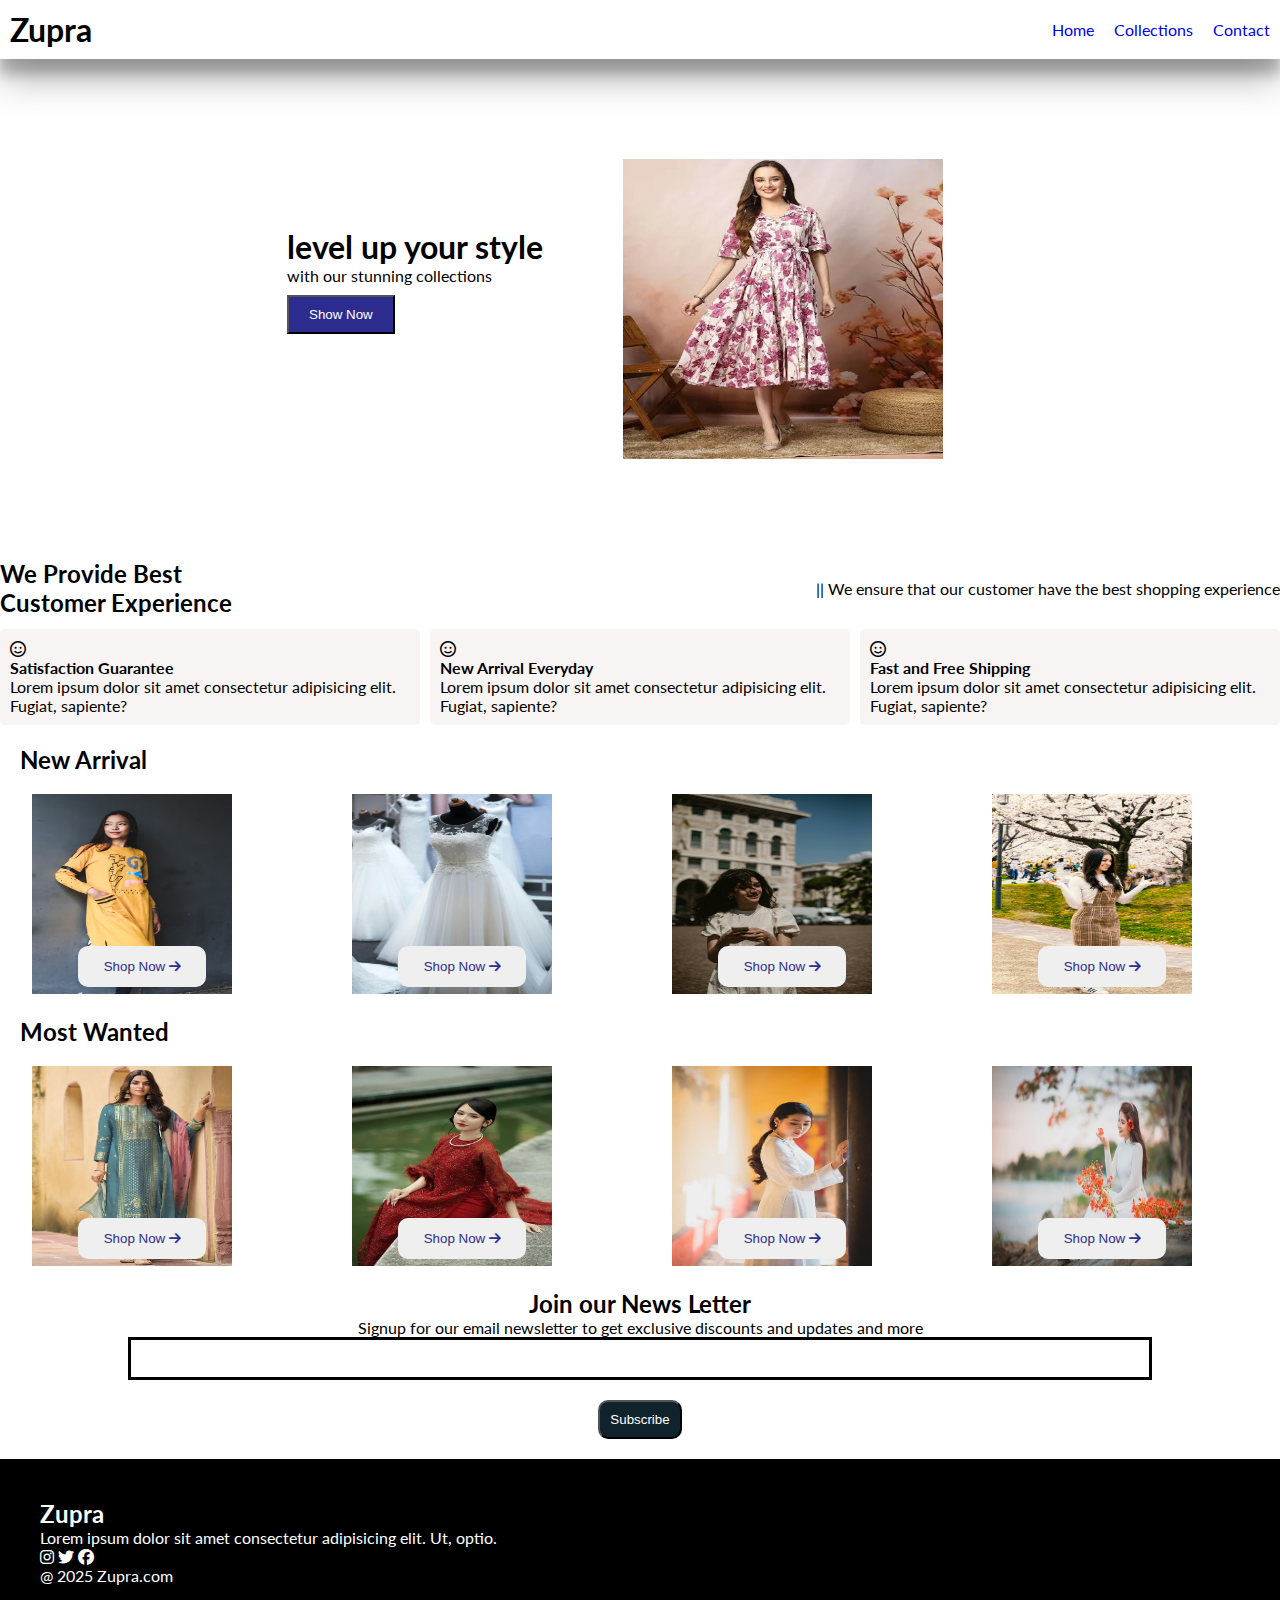
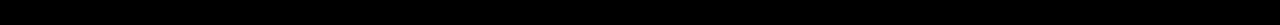
<file: index.html>
<!DOCTYPE html>
<html lang="en">

<head>
    <meta charset="UTF-8">
    <meta name="viewport" content="width=device-width, initial-scale=1.0">
    <title>Zupra</title>
    <link rel="stylesheet" href="style.css">
    
    <!-- google fonts -->
     <link rel="preconnect" href="https://fonts.googleapis.com">
<link rel="preconnect" href="https://fonts.gstatic.com" crossorigin>
<link href="https://fonts.googleapis.com/css2?family=Lato:ital,wght@0,100;0,300;0,400;0,700;0,900;1,100;1,300;1,400;1,700;1,900&display=swap" rel="stylesheet">
<!-- font icons -->
 <link rel="stylesheet" href="https://cdnjs.cloudflare.com/ajax/libs/font-awesome/6.7.2/css/all.min.css" integrity="sha512-Evv84Mr4kqVGRNSgIGL/F/aIDqQb7xQ2vcrdIwxfjThSH8CSR7PBEakCr51Ck+w+/U6swU2Im1vVX0SVk9ABhg==" crossorigin="anonymous" referrerpolicy="no-referrer" />
</head>
   
<body>
   
<nav class="navbar">
    <h1>Zupra</h1>
    <div class="navbar-links">
        <p class="navbar-link"><a href="index.html">Home</a></p>
        <p class="navbar-link"><a href="collections.html">Collections</a></p>
        <p class="navbar-link"><a href="contact.html">Contact</a></p>
        
    </div>
    <div class="navbar-menu-toggle" onclick="showNavbar()" >
        <i class="fa-solid fa-bars" ></i>
        

    </div>
</nav>
<!-- side navbar -->
 <div class="side-navbar" >
    <p style="text-align:right;" onclick="closeNavbar()"><i class="fa-solid fa-xmark"></i></p>
     <div class="side-navbar-links">
        <p class="side-navbar-link"><a href="">Home</a></p>
        <p class="side-navbar-link"><a href="">Collections</a></p>
        <p class="side-navbar-link"><a href="">Contact</a></p>
        
    </div>
 </div>
 <!-- header -->
  <div class="header">
    <div class="headers"><h1>level up your style</h1>
    <p>with our stunning collections</p>
    <a href="https://docs.google.com/forms/d/e/1FAIpQLScYtBiVP4D8fEQ_pWmMP8py1szPl2sHL46y-_DPcb-9YIWMdw/viewform?usp=sharing&ouid=117174377786204815614">
    <button>Show Now</button></div></a>
  
  <div>
    <!-- <img src="https://source.unsplash.com/random/300x300/:?fashion"> -->
    <!-- <img src="./pexels-kowalievska-1055691.jpg" width="300" height="300"> -->
    <img class="header" src="shopping.webp" width="400" height="400"alt="Image">


  </div></div>
  <!-- service -->
   <div class="service">
    <div class="service-container-1">
        <div>
            <h2>We Provide Best</h2>
            <h2>Customer Experience</h2>

        </div>
        <div>
            <p>|| We ensure that our customer have the best shopping experience</p>
        </div>
    </div>
    <div class="service-container-2">
        <div><i class="fa-regular fa-face-smile"></i>
        <h4>Satisfaction Guarantee</h4>
    <p>Lorem ipsum dolor sit amet consectetur adipisicing elit. Fugiat, sapiente?</p></div>
    
    <div><i class="fa-regular fa-face-smile"></i>
        <h4>New Arrival Everyday</h4>
    <p>Lorem ipsum dolor sit amet consectetur adipisicing elit. Fugiat, sapiente?</p></div>
    
    <div><i class="fa-regular fa-face-smile"></i>
        <h4>Fast and Free Shipping</h4>
    <p>Lorem ipsum dolor sit amet consectetur adipisicing elit. Fugiat, sapiente?</p></div>
    
   </div>
   <div style="padding:20px;">
    <h2>New Arrival</h2>
   </div>
   <div class="new-arrival">
    <div class="new-arrival-container">
        <img src="img.avif"width="200"height="200">
        
        <button>Shop Now <i class="fa-solid fa-arrow-right"></i></button>
    </div></a>
    
    <div class="new-arrival-container">

        <img src="pexels-asphotograpy-291759 (1).jpg"width="200"height="200">
              <button>Shop Now <i class="fa-solid fa-arrow-right"></i></button>
    </div>
    
    <div class="new-arrival-container">
        <img src="pexels-effemix-17286053.jpg"width="200"height="200">
        <button>Shop Now <i class="fa-solid fa-arrow-right"></i></button>
    </div>
    
    <div class="new-arrival-container">
        <img src="pexels-thanh-van-dinh-712218856-27592469.jpg"width="200"height="200">
        <button>Shop Now <i class="fa-solid fa-arrow-right"></i></button>
    </div>
   </div>
   <!-- most wanted -->
    <div style="padding:20px;">
        <h2>Most Wanted</h2>
    </div>
    <div class="new-arrival">
    <div class="new-arrival-container">
        <img src="woman-7633843_640.jpg"width="200"height="200">
        <button>Shop Now <i class="fa-solid fa-arrow-right"></i></button>
    </div>
    
    <div class="new-arrival-container">
        <img src="woman-9264738_640.jpg"width="200"height="200">
        <button>Shop Now <i class="fa-solid fa-arrow-right"></i></button>
    </div>
    
    <div class="new-arrival-container">
        <img src="ao-dai-6146369_640.jpg"width="200"height="200">
        <button>Shop Now <i class="fa-solid fa-arrow-right"></i></button>
    </div>
    
    <div class="new-arrival-container">
        <img src="ao-dai-6182846_640.jpg"width="200"height="200">
        <button>Shop Now <i class="fa-solid fa-arrow-right"></i></button>
    </div>
   </div>
   
   <!-- news -->
    <div class="news">
        <h2>Join our News Letter</h2>
        <p>Signup for our email newsletter to get exclusive discounts and updates and more</p>
    <div>
        <input type="text" class="search">
    </div>
    <div>
        <a href="https://docs.google.com/forms/d/e/1FAIpQLScYtBiVP4D8fEQ_pWmMP8py1szPl2sHL46y-_DPcb-9YIWMdw/viewform?usp=sharing&ouid=117174377786204815614'"target=_blank>
        <button>Subscribe</button></a>
    </div>
    </div>
    <!-- footer -->
     <div class="footer">
        <div class="footer-container">
            <div class="footer-box-1">
                <h2 class="headingtext">Zupra</h2>
                <p>Lorem ipsum dolor sit amet consectetur adipisicing elit. Ut, optio.</p>
           <i class="fa-brands fa-instagram" style="color:white;"></i>
           <i class="fa-brands fa-twitter"style="color:white;"></i>
           <i class="fa-brands fa-facebook"style="color:white;"></i>
            </div>
        </div>
        <p>@ 2025 Zupra.com</p>
     </div>
 <script src="index.js"></script>
</body>

</html>
</file>
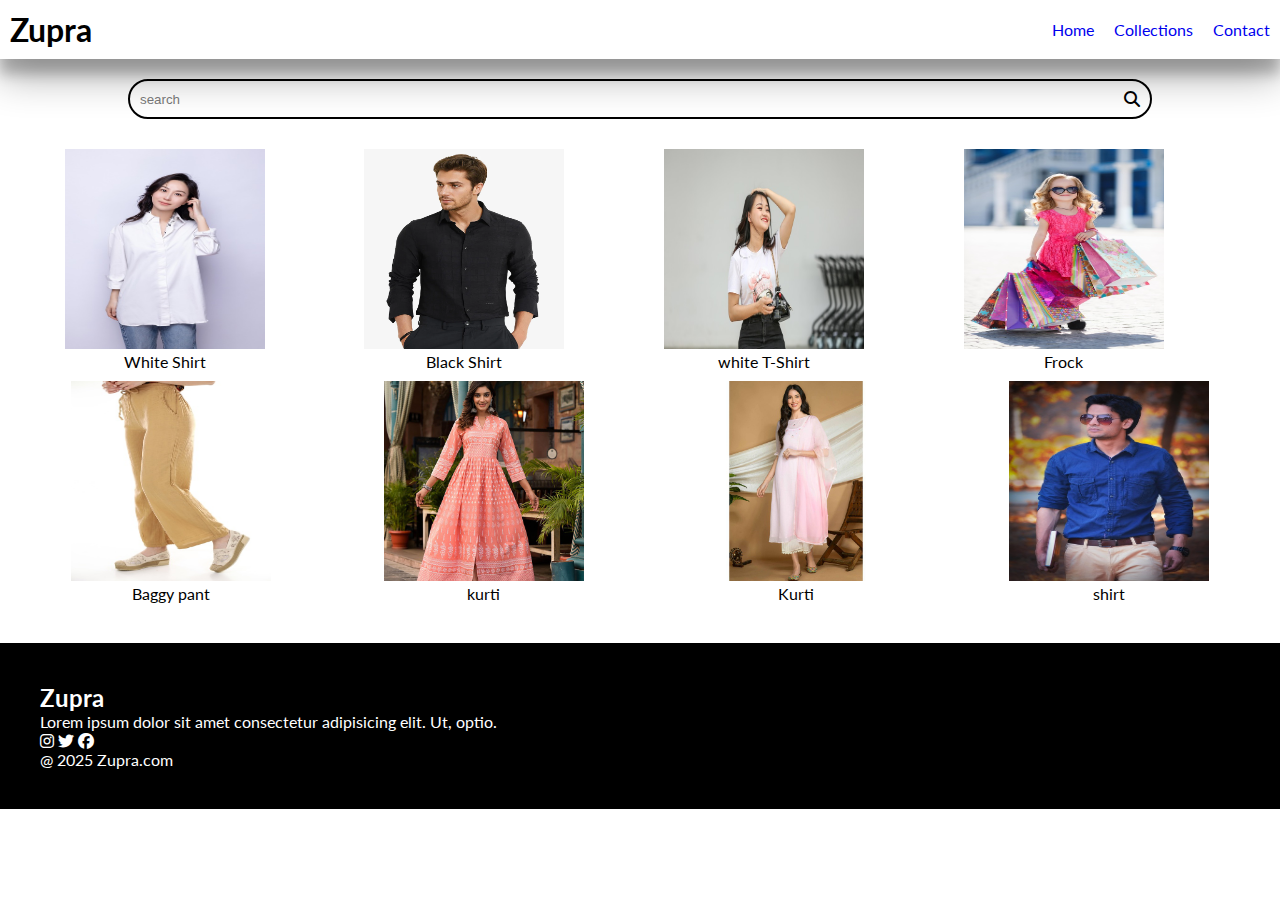
<file: collections.html>
<!DOCTYPE html>
<html lang="en">

<head>
    <meta charset="UTF-8">
    <meta name="viewport" content="width=device-width, initial-scale=1.0">
    <title>Zupra</title>
    <link rel="stylesheet" href="style.css">
    
    <!-- google fonts -->
     <link rel="preconnect" href="https://fonts.googleapis.com">
<link rel="preconnect" href="https://fonts.gstatic.com" crossorigin>
<link href="https://fonts.googleapis.com/css2?family=Lato:ital,wght@0,100;0,300;0,400;0,700;0,900;1,100;1,300;1,400;1,700;1,900&display=swap" rel="stylesheet">
<!-- font icons -->
 <link rel="stylesheet" href="https://cdnjs.cloudflare.com/ajax/libs/font-awesome/6.7.2/css/all.min.css" integrity="sha512-Evv84Mr4kqVGRNSgIGL/F/aIDqQb7xQ2vcrdIwxfjThSH8CSR7PBEakCr51Ck+w+/U6swU2Im1vVX0SVk9ABhg==" crossorigin="anonymous" referrerpolicy="no-referrer" />
</head>
   
<body>
   
<nav class="navbar">
    <h1>Zupra</h1>
    <div class="navbar-links">
        <p class="navbar-link"><a href="index.html">Home</a></p>
        <p class="navbar-link"><a href="collections.html">Collections</a></p>
        <p class="navbar-link"><a href="contact.html">Contact</a></p>
        
    </div>
    <div class="navbar-menu-toggle" onclick="showNavbar()" >
        <i class="fa-solid fa-bars" ></i>
        

    </div>
</nav>
<!-- side navbar -->
 <div class="side-navbar" >
    <p style="text-align:right;" onclick="closeNavbar()"><i class="fa-solid fa-xmark"></i></p>
     <div class="side-navbar-links">
        <p class="side-navbar-link"><a href="index.html">Home</a></p>
        <p class="side-navbar-link"><a href="collections.html">Collections</a></p>
        <p class="side-navbar-link"><a href="contact.html">Contact</a></p>
        
    </div>
 </div>
 <!-- product -->
  <div class="product-section">
    <form class="product-search">
        <input type="text"id="search"placeholder="search">
        <i class="fa-solid fa-magnifying-glass"></i>
    </form>
    <div class="products"id="products">
        <div class="products-box">
        <img src="asian-woman-7127159_640.jpg"width="200"height="200">
        <p>White Shirt</p>
        
        </div>
        <div class="products-box">
            <img src="VAXONBLACK__VAXONBLACK_13964_765x.webp"width="200"height="200">
            <p>Black Shirt</p>
        </div>
                <div class="products-box">
            <img src="girls-5021801_640.jpg"width="200"height="200">
            <p>white T-Shirt</p>
        </div>
                <div class="products-box">
                   
            <img src="best-frocks-kidswear-8719393_640.jpg"width="200"height="200">
            <p>Frock</p>
        </div><br><br><br>
                <div class="products-box">
            <img src="fashion-5312737_640.jpg"width="200"height="200">
            <p>Baggy pant</p>
        </div>
                <div class="products-box">
            <img src="dress-8866994_640.jpg"width="200"height="200">
            <p>kurti</p>
        </div>
         <div class="products-box">
            <img src="woman-7472039_640.jpg"width="200"height="200">
            <p>Kurti</p>
        </div>
                <div class="products-box">
            <img src="man-5665175_640.jpg"width="200"height="200">
            <p>shirt</p>
        </div>
    </div>
  </div>
   
    <!-- footer -->
     <div class="footer">
        <div class="footer-container">
            <div class="footer-box-1">
                <h2 class="headingtext">Zupra</h2>
                <p>Lorem ipsum dolor sit amet consectetur adipisicing elit. Ut, optio.</p>
           <i class="fa-brands fa-instagram" style="color:white;"></i>
           <i class="fa-brands fa-twitter"style="color:white;"></i>
           <i class="fa-brands fa-facebook"style="color:white;"></i>
            </div>
        </div>
        <p>@ 2025 Zupra.com</p>
     </div>
 <script src="collection.js"></script>
 <script src="index.js"></script>
</body>

</html>
</file>
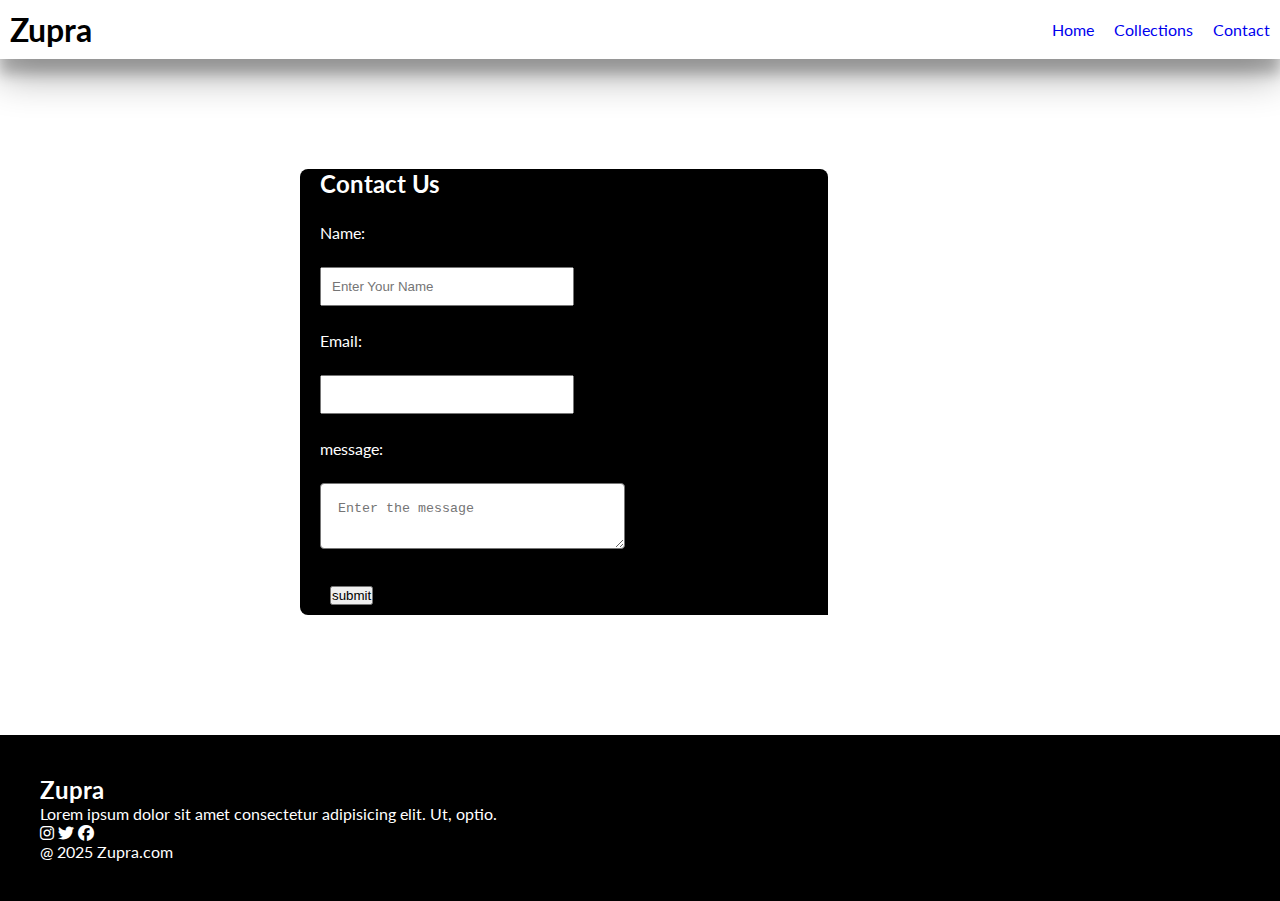
<file: contact.html>
<!DOCTYPE html>
<html lang="en">

<head>
    <meta charset="UTF-8">
    <meta name="viewport" content="width=device-width, initial-scale=1.0">
    <title>Zupra</title>
    <link rel="stylesheet" href="style.css">
    
    <!-- google fonts -->
     <link rel="preconnect" href="https://fonts.googleapis.com">
<link rel="preconnect" href="https://fonts.gstatic.com" crossorigin>
<link href="https://fonts.googleapis.com/css2?family=Lato:ital,wght@0,100;0,300;0,400;0,700;0,900;1,100;1,300;1,400;1,700;1,900&display=swap" rel="stylesheet">
<!-- font icons -->
 <link rel="stylesheet" href="https://cdnjs.cloudflare.com/ajax/libs/font-awesome/6.7.2/css/all.min.css" integrity="sha512-Evv84Mr4kqVGRNSgIGL/F/aIDqQb7xQ2vcrdIwxfjThSH8CSR7PBEakCr51Ck+w+/U6swU2Im1vVX0SVk9ABhg==" crossorigin="anonymous" referrerpolicy="no-referrer" />
</head>
   
<body>
   
<nav class="navbar">
    <h1>Zupra</h1>
    <div class="navbar-links">
        <p class="navbar-link"><a href="index.html">Home</a></p>
        <p class="navbar-link"><a href="collections.html">Collections</a></p>
        <p class="navbar-link"><a href="contact.html">Contact</a></p>
        
    </div>
    <div class="navbar-menu-toggle" onclick="showNavbar()" >
        <i class="fa-solid fa-bars" ></i>
        

    </div>
</nav>
<!-- side navbar -->
 <div class="side-navbar" >
    <p style="text-align:right;" onclick="closeNavbar()"><i class="fa-solid fa-xmark"></i></p>
     <div class="side-navbar-links">
        <p class="side-navbar-link"><a href="index.html">Home</a></p>
        <p class="side-navbar-link"><a href="collections.html">Collections</a></p>
        <p class="side-navbar-link"><a href="contact.html">Contact</a></p>
        
    </div>
 </div>
 <!-- contact -->
  <div class="contain">
  <div class="container">
    <h2>Contact Us</h2><br>
    <label for name >Name:</label>
    <br>
    <input type="text" name="name" placeholder="Enter Your Name"><br>
    <label for email>Email:</label><br>
    <input type="Email" name="Email" placholder=""><br>
    <label for message>message:</label><br>
    <textarea type="message" name="message"placeholder="Enter the message"></textarea><br>
    <div class="button">
    
     <button onclick="document.location='https://docs.google.com/forms/d/e/1FAIpQLScYtBiVP4D8fEQ_pWmMP8py1szPl2sHL46y-_DPcb-9YIWMdw/viewform?usp=sharing&ouid=117174377786204815614'"target=_blank>
     
    submit
</button>

  </div></div></div>
   
    <!-- footer -->
     <div class="footer">
        <div class="footer-container">
            <div class="footer-box-1">
                <h2 class="headingtext">Zupra</h2>
                <p>Lorem ipsum dolor sit amet consectetur adipisicing elit. Ut, optio.</p>
           <i class="fa-brands fa-instagram" style="color:white;"></i>
           <i class="fa-brands fa-twitter"style="color:white;"></i>
           <i class="fa-brands fa-facebook"style="color:white;"></i>
            </div>
        </div>
        <p>@ 2025 Zupra.com</p>
     </div>
 <script src="collection.js"></script>
 <script src="index.js"></script>
</body>

</html>
</file>
<file: style.css>
*{
    padding:0;
    margin:0;
    box-sizing:border-box;
}
body{
   font-family: "Lato", sans-serif;
     
            
}
.navbar{
    display:flex;
    justify-content:space-between;
 align-items:center;
 padding:10px;
 /* box-shadow: rgba(0, 0, 0, 0.16) 0px 3px 6px, rgba(0, 0, 0, 0.23) 0px 3px 6px; */
 box-shadow: rgba(0, 0, 0, 0.3) 0px 19px 38px, rgba(0, 0, 0, 0.22) 0px 15px 12px;
}
.navbar-links{
    display:flex;
     column-gap:20px;

}
.navbar-links a{
    text-decoration:none;
    color:dark rgb(41, 41, 144);
    
}
.navbar-links a:hover{
    text-decoration:none;

}
.navbar-menu-toggle{
    display:none;
 } 

/* side navbar */
.side-navbar{
    background-color:rgb(41, 41, 144);
    width:50%;
    height:100%;
    position:fixed;
    top:0;
    left:-60%;
    padding:20px;
    color:white;
     /* display:none;  */
    
    transition:2s ease ;
}
.side-navbar-link{
    margin-bottom:30px;
    
}
.side-navbar-link a{
    text-decoration:none;
    color:white;

}
.side-navbar-link a:hover{
   text-decoration:underline;

}
.header{
    display:flex;
    justify-content: center;
    gap:50px;
    padding:50px;
    

}
.header img{

    padding-left:30px;
}
.headers{
    margin-top:10%;
}
.header button{
    padding-left:20px;
    padding-right:20px;
    padding-top:10px;
    padding-bottom:10px;
    margin-top:10px;
    color:white;
    background-color:rgb(44, 44, 142);
    cursor:pointer;

}
/* service */
.service-container-1{
    justify-content:space-between;
     align-items:center;
     display:flex;

}
.service-container-2{
    display:flex;
    justify-content:space-between;
    align-items:center;
    gap:10px;
    
}
.service-container-2 div{
    background-color:rgb(248, 244, 244);
    border-radius:5px;
    padding:10px;
    margin-top:12px;
}
.new-arrival{
    display:flex;
    justify-content:space-around;
    flex-wrap:wrap;

}
.new-arrival-container{
     position:relative;
     flex-basis:20%;
}
.new-arrival button{
 padding-left:10%;
 padding-right:10%;
 padding-top: 5%;
 padding-bottom:5%;
 margin-top:10px;
 color:rgb(44, 44, 142);
 position:absolute;
 top:70%;
 left:18%;
 border-radius:10px;
 border:none;
}
.news{
    display:flex;
    flex-direction:column;
    align-items:center;
    margin-top:20px;
}
.news input{
    padding:11px;
    width:80vw;
    margin-bottom:10px;
    border:solid black 3px;

}
.news button{
    margin-top:10px;
    color:white;
    background-color:#10232c;
    border-radius:10px;
    padding:10px;

}
.footer{
    margin-top:20px;
    padding:40px;
    background-color:black;
    color:white;


}
.product-search{
    width:80%;
    border:solid black 2px;
    border-radius:20px;
    display:flex;
    justify-content:space-between;
    align-items:center;
    padding:10px;
    margin:auto;
    margin-top:20px;
    margin-bottom:10px;

}
.product-search input{
    border:none;
    background-color:transparent;
    width:100%;
    

}
.product-search input:hover{
    outline:none;

}
.products{
    padding:20px;
    display:flex;
    gap:10px;
    flex-wrap:wrap;
    justify-content:space-around;

}
.products-box{
    text-align:center;
    flex-basis:20%;
}
.product-box img{
    border-radius:10px;

}
.container{
    border-radius:2px solid black;
    background-color:black;
    padding-left:20px;
    width:60%;
    height:800%;
    justify-content:center;
    color:white;
    margin-top:10px;
    gap:3px;
    border-radius:8px;
    display:flex;
    flex-direction:column;
    left:50%;
    

}
.contain{
    padding:100px;
    margin-left:20px;
    margin-left:200px;
    
}
.container input{
    padding:10px;
    height:50%;
    width:50%;
    align-items:center;
    padding:10px;
    
}
.button{
    background-color:black;
    color:white;
    padding:10px;
    
}
textarea{
    width:60%;
    padding:17px;
    border-radius:4px;

}

/* media query */
@media screen and ( max-width:700px){
    .navbar-menu-toggle{
        display:block;
    }
    .navbar-links{
        display:none;
    }
    .header-image{
        display:none;
    }
    .service-container-1{
        display:none;
    }
    .service-container-2{
        flex-direction:column;
        
    }
}
</file>
